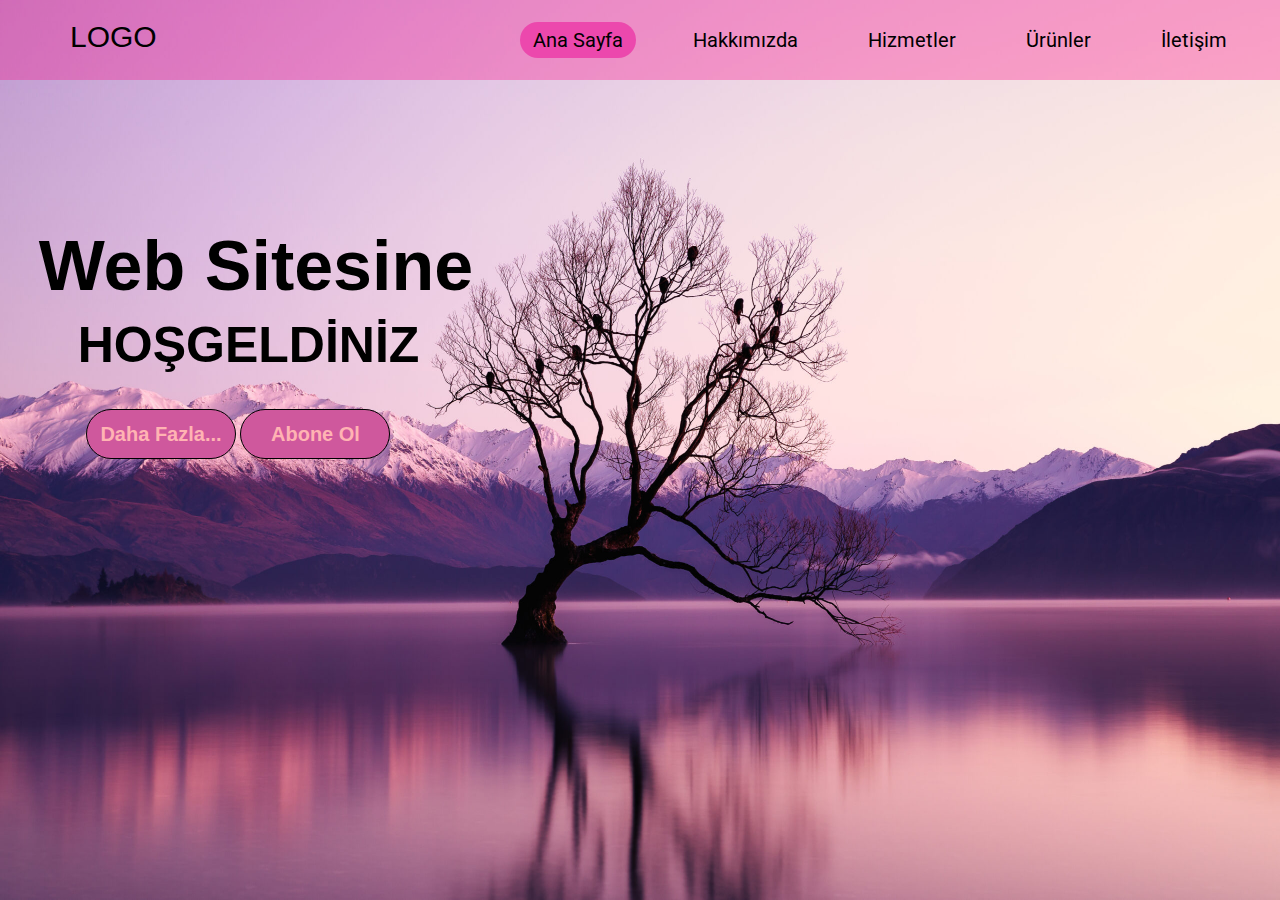
<file: Web Sitesi-1/index.html>
<!DOCTYPE html>
<html lang="en">
<head>
    <meta charset="UTF-8">
    <meta http-equiv="X-UA-Compatible" content="IE=edge">
    <meta name="viewport" content="width=device-width, initial-scale=1.0">
    <title>Basit Web Sitesi</title>
    <link rel="stylesheet" href="style.css">
</head>
<body>
    <div class="container">
        <div class="navbar">
            <div class="logo">
                <a href="#">LOGO</a>
            </div>
            <ul>
                <li><a href="#" class="active">Ana Sayfa</a></li>
                <li><a href="#">Hakkımızda</a></li>
                <li><a href="#">Hizmetler</a></li>
                <li><a href="#">Ürünler</a></li>
                <li><a href="#">İletişim</a></li>
            </ul>
        </div>
        <div class="center">
            <h1>Web Sitesine</h1>
            <h2>HOŞGELDİNİZ</h2>

            <div class="buttons">
                <button>Daha Fazla...</button>
                <button>Abone Ol</button>
            </div>
        </div>
    </div>
    
</body>
</html>
</file>
<file: Web Sitesi-1/style.css>
@import url('https://fonts.googleapis.com/css2?family=Roboto:wght@100&display=swap');

*{
    margin: 0;
    padding: 0;

}
.container{
    background: url(4c62ba-manzara-gol-lake-landscape-scaled.jpeg);
    height: 100vh;
    background-size:100% 100%;
}

.container .navbar{
    width: 100%;
    height: 80px;
    background: rgba(255, 0, 128, 0.301);

}

.navbar .logo{
    display: inline-block;
    margin-left: 70px;
    margin-top : 20px;
}

.navbar .logo a{
    text-decoration: none;
    font-size: 30px;
    font-family: sans-serif;
    color: rgb(0, 0, 0);
}

.navbar ul{
    float: right;
    margin-right: 20px;
}

.navbar ul li{
    list-style: none;
    display: inline-block;
    margin: 0 20px;
    line-height: 80px;

}

.navbar ul li a{
    color: rgb(0, 0, 0);
    text-decoration: none;
    font-size: 20px;
    padding: 6px 13px;
    font-family:Roboto;
    transition: .5s;

}

.navbar ul li a.active,
.navbar ul li a:hover{

    background: rgb(236, 72, 173);
    border-radius: 50px;


}

.container .center{
    position: absolute;
    top: 40%;
    left: 20%;
    transform: translate(-50%,-50%);
    font-family: sans-serif;
    user-select: none;
}

.center h1{
    color: rgb(0, 0, 0);
    font-size: 70px;
    font-weight: bold;
    width: 900px;
    text-align: center;  
}

.center h2{
    color: rgb(0, 0, 0);
    font-size: 50px;
    font-weight: bold;
    width: 885px;
    margin-top: 10px;
    text-align: center;
   
}

.center .buttons{
    margin: 35px 280px;

}

.buttons button{
    height: 50px;
    width: 150px;
    font-size: 20px;
    font-weight: bold;
    color: #ffb3b3;
    background-color: rgb(207, 88, 157);
    border: solid 1px rgb(0, 0, 0);
    cursor: pointer;
    outline: none;
    border-radius: 25px;
    transition: .5s;
}

.buttons button:hover{
    background: #fff;

}
</file>
